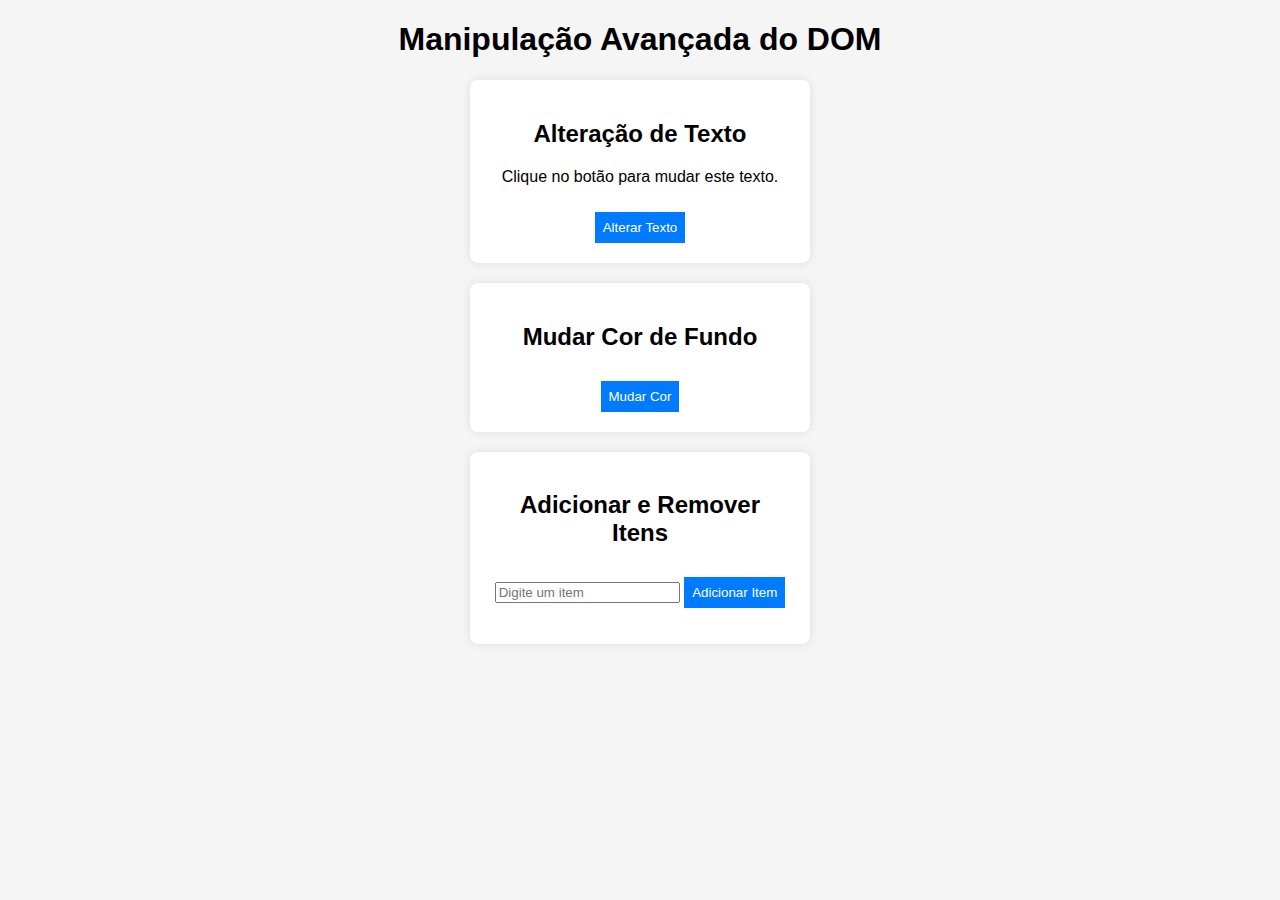
<file: index.html>
<!DOCTYPE html>
<html lang="pt-BR">
<head>
    <meta charset="UTF-8">
    <title>Manipulação do DOM</title>
    <link rel="stylesheet" href="styles.css">
</head>
<body>

    <!-- Título da Página -->
    <h1 id="titulo">Manipulação Avançada do DOM</h1>

    <!-- Seção de Alteração de Texto -->
    <div class="container">
        <h2>Alteração de Texto</h2>
        <p id="texto">Clique no botão para mudar este texto.</p>
        <button onclick="alterarTexto()">Alterar Texto</button>
    </div>

    <!-- Seção de Mudança de Cor -->
    <div class="container">
        <h2>Mudar Cor de Fundo</h2>
        <button onclick="mudarCor()">Mudar Cor</button>
    </div>

    <!-- Seção de Lista Dinâmica -->
    <div class="container">
        <h2>Adicionar e Remover Itens</h2>
        <input type="text" id="itemInput" placeholder="Digite um item">
        <button onclick="adicionarItem()">Adicionar Item</button>
        <ul id="lista"></ul>
    </div>

    <script src="script.js"></script>
</body>
</html>
</file>
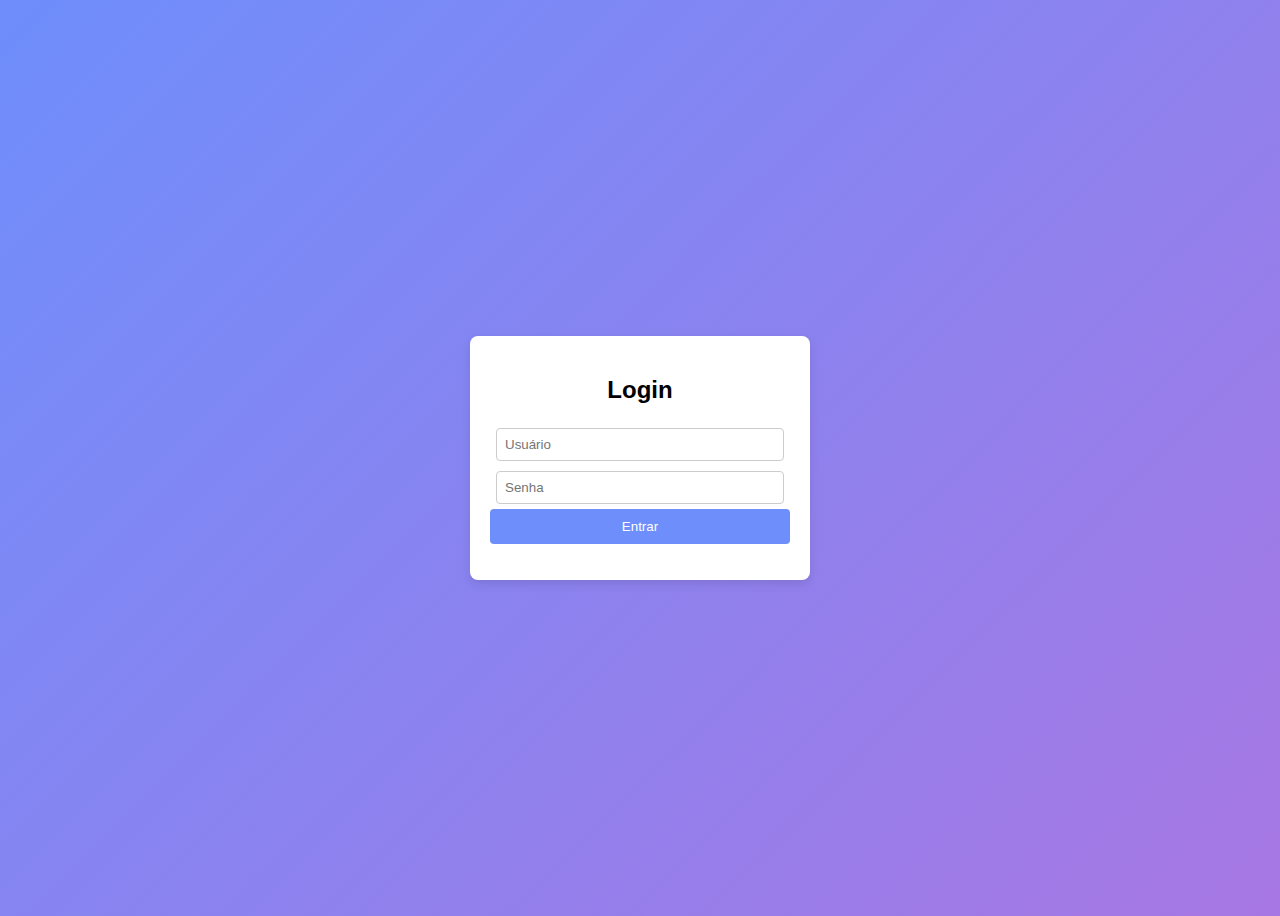
<file: Login.html>
<!DOCTYPE html>
<html lang="pt-BR">
<head>
    <meta charset="UTF-8">
    <title>Login</title>
    <link rel="stylesheet" href="aula05.css">
</head>
<body>
    <div class="container">
        <h2>Login</h2>
        <input type="text" id="usuario" placeholder="Usuário">
        <input type="password" id="senha" placeholder="Senha">
        <button onclick="logar()">Entrar</button>
        <p id="mensagem"></p>
    </div>
    <script src="login.js"></script>
</body>
</html>
</file>
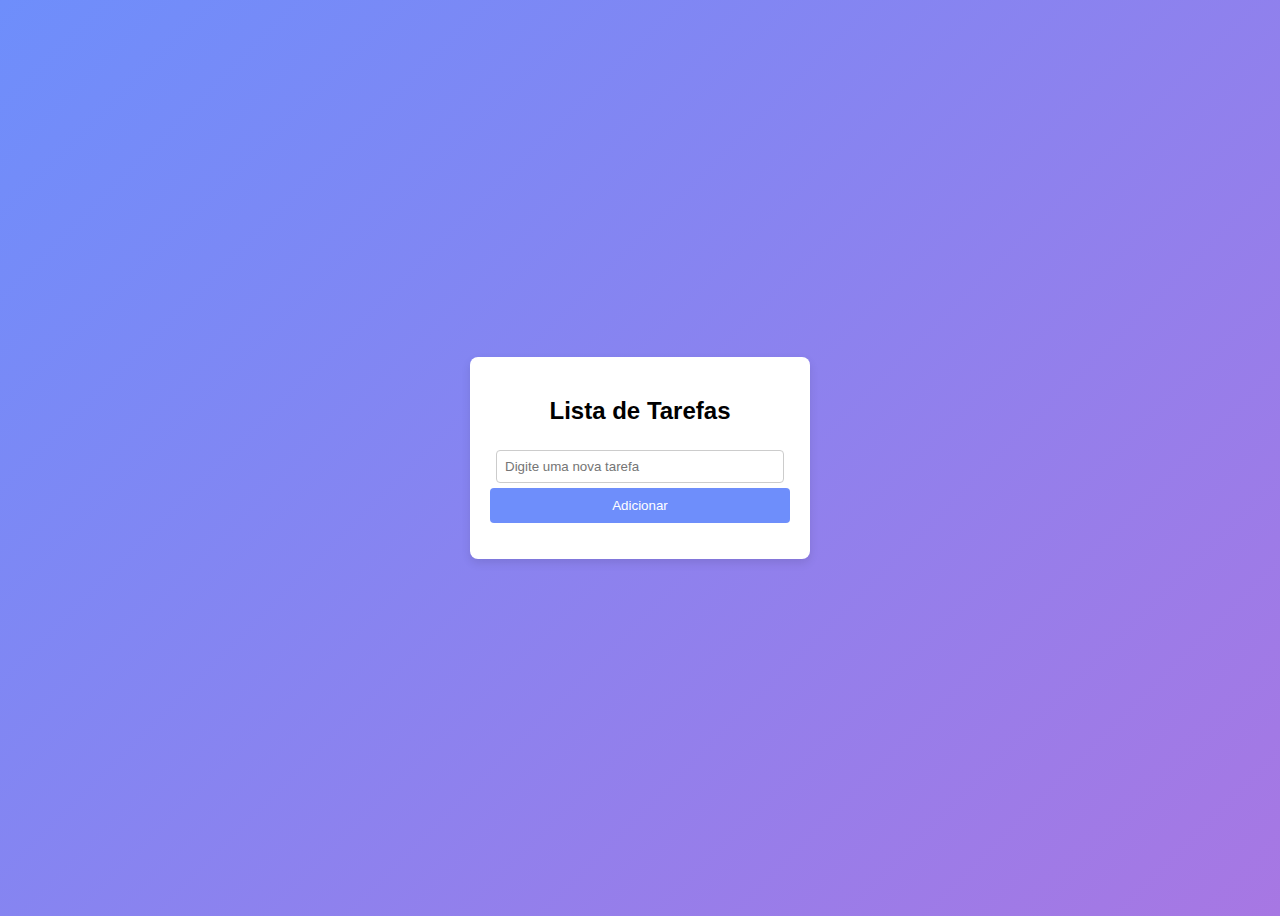
<file: tarefas.html>
<!DOCTYPE html>
<html lang="pt-BR">
<head>
    <meta charset="UTF-8">
    <meta name="viewport" content="width=device-width, initial-scale=1.0">
    <title>Lista de Tarefas</title>
    <link rel="stylesheet" href="aula05.css">
</head>
<body>
    <div class="container">
        <h2>Lista de Tarefas</h2>
        <input type="text" id="novaTarefa" placeholder="Digite uma nova tarefa">
        <button onclick="adicionarTarefa()">Adicionar</button>
        <ul id="listaTarefas"></ul>
    </div>
    <script src="tarefas.js"></script>
</body>
</html>
</file>
<file: styles.css>
/* Estilização global */
body {
    font-family: Arial, sans-serif;
    text-align: center;
    background-color: #f5f5f5;
}

/* Caixa de conteúdo */
.container {
    background: white;
    padding: 20px;
    margin: 20px auto;
    width: 300px;
    border-radius: 8px;
    box-shadow: 0 0 10px rgba(0, 0, 0, 0.1);
}

/* Botões */
button {
    background-color: #007bff;
    color: white;
    border: none;
    padding: 8px;
    cursor: pointer;
    margin-top: 10px;
}

button:hover {
    background-color: #0056b3;
}
</file>
<file: aula05.css>
body {
    font-family: Arial, sans-serif;
    background: linear-gradient(135deg, #6e8efb, #a777e3);
    height: 100vh;
    display: flex;
    justify-content: center;
    align-items: center;
}

.container {
    background: white;
    padding: 20px;
    border-radius: 8px;
    box-shadow: 0px 4px 10px rgba(0, 0, 0, 0.1);
    text-align: center;
    width: 300px;
}

input {
    width: 90%;
    padding: 8px;
    margin: 5px 0;
    border-radius: 4px;
    border: 1px solid #ccc;
}

button {
    width: 100%;
    padding: 10px;
    background-color: #6e8efb;
    color: white;
    border: none;
    border-radius: 4px;
    cursor: pointer;
}

button:hover {
    background-color: #5a7ce0;
}

ul {
    list-style: none;
    padding: 0;
}

li {
    background: #f4f4f4;
    padding: 10px;
    margin: 5px 0;
    border-radius: 4px;
    display: flex;
    justify-content: space-between;
}

li.concluido {
    text-decoration: line-through;
    background: #a5d6a7;
}
</file>
